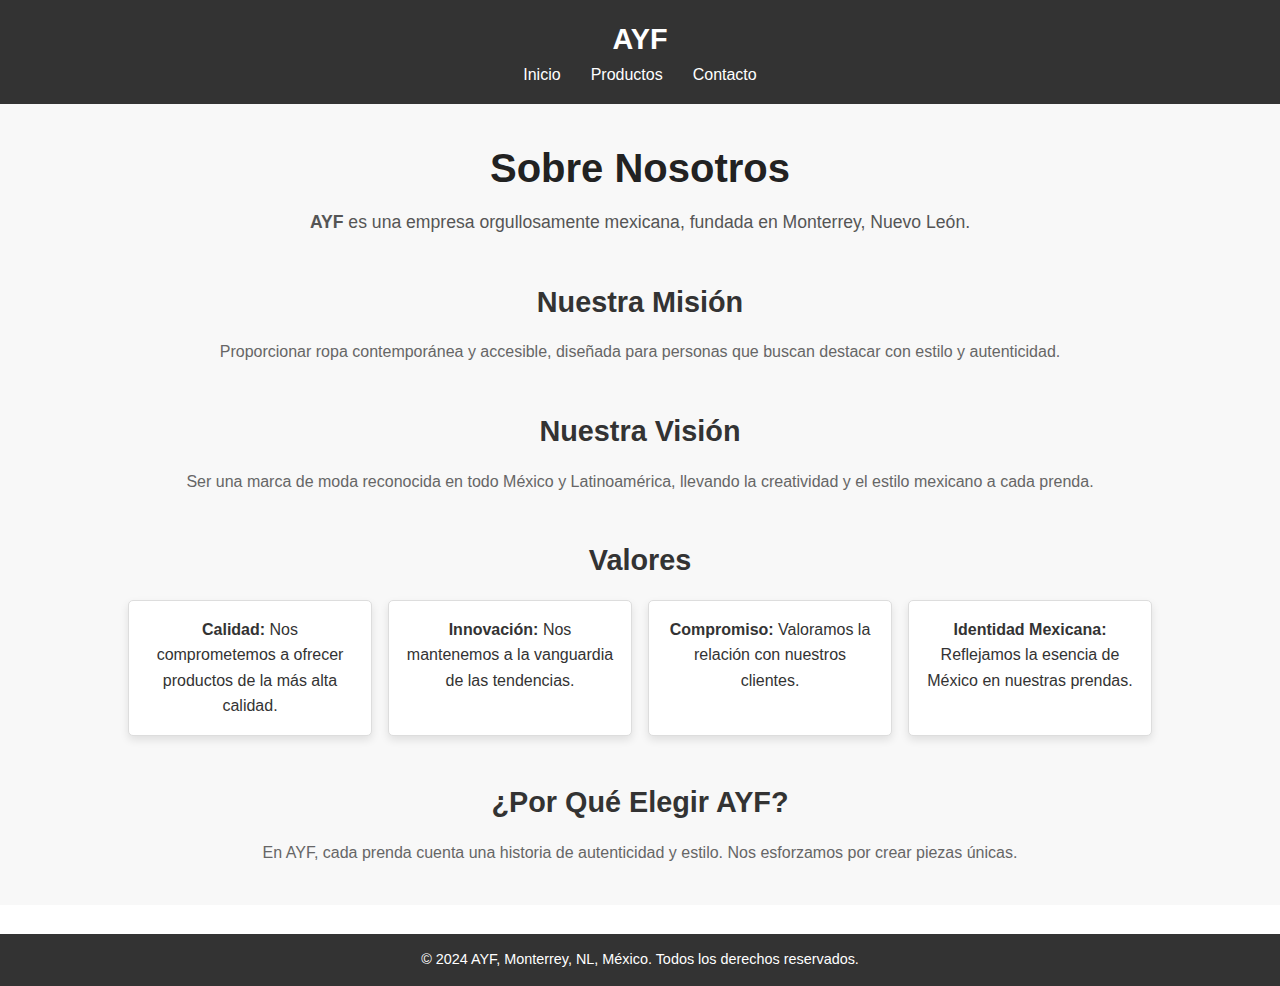
<file: AYF TIENDA/about.html>
<!DOCTYPE html>
<html lang="es">
<head>
    <meta charset="UTF-8">
    <meta name="viewport" content="width=device-width, initial-scale=1.0">
    <title>Sobre Nosotros - AYF</title>
    <link rel="stylesheet" href="style.css">
</head>
<body>
    <header>
        <h1>AYF</h1>
        <nav>
            <ul>
                <li><a href="index.html">Inicio</a></li>
                <li><a href="producto.html">Productos</a></li>
              <li><a href="contacto.html">Contacto</a></li>
            </ul>
        </nav>
    </header>

    <section id="about">
        <div class="about-header">
            <h2>Sobre Nosotros</h2>
            <p><strong>AYF</strong> es una empresa orgullosamente mexicana, fundada en Monterrey, Nuevo León.</p>
        </div>

        <div class="about-content">
            <h3>Nuestra Misión</h3>
            <p>Proporcionar ropa contemporánea y accesible, diseñada para personas que buscan destacar con estilo y autenticidad.</p>

            <h3>Nuestra Visión</h3>
            <p>Ser una marca de moda reconocida en todo México y Latinoamérica, llevando la creatividad y el estilo mexicano a cada prenda.</p>

            <h3>Valores</h3>
            <ul class="about-values">
                <li><strong>Calidad:</strong> Nos comprometemos a ofrecer productos de la más alta calidad.</li>
                <li><strong>Innovación:</strong> Nos mantenemos a la vanguardia de las tendencias.</li>
                <li><strong>Compromiso:</strong> Valoramos la relación con nuestros clientes.</li>
                <li><strong>Identidad Mexicana:</strong> Reflejamos la esencia de México en nuestras prendas.</li>
            </ul>

            <h3>¿Por Qué Elegir AYF?</h3>
            <p>En AYF, cada prenda cuenta una historia de autenticidad y estilo. Nos esforzamos por crear piezas únicas.</p>
        </div>
    </section>

    <footer>
        <p>© 2024 AYF, Monterrey, NL, México. Todos los derechos reservados.</p>
    </footer>
</body>
</html>
</file>
<file: AYF TIENDA/style.css>
/* Reset básico */
* {
    margin: 0;
    padding: 0;
    box-sizing: border-box;
}

body {
    font-family: Arial, sans-serif;
    line-height: 1.6;
}

header {
    background-color: #333;
    color: #fff;
    padding: 1em 0;
    text-align: center;
}

header nav ul {
    list-style-type: none;
}

header nav ul li {
    display: inline;
    margin: 0 10px;
}

header nav ul li a {
    color: #fff;
    text-decoration: none;
}

#hero {
    background: url('hero.jpg') no-repeat center center/cover;
    text-align: center;
    padding: 40px 4px;
    
}

#productos {
    display: flex;
    justify-content: space-around;
    margin: 20px;
}

.producto img {
    width: 200px;
    height: auto;
    border-radius: 8px;
    
    
}

footer {
    background-color: #333;
    color: #fff;
    text-align: center;
    padding: 1em 0;
}

/* Estilos para el carrito */
.cart-overlay {
    display: none;
    position: fixed;
    top: 0;
    left: 0;
    right: 0;
    bottom: 0;
    background: rgba(0, 0, 0, 0.8);
    justify-content: center;
    align-items: center;
}

.cart-content {
    background: #fff;
    padding: 20px;
    width: 300px;
    text-align: center;
}

.cart-content h2 {
    margin-bottom: 20px;
}

#cart-items {
    list-style-type: none;
}

#cart-items li {
    display: flex;
    justify-content: space-between;
    margin: 10px 0;
}

/* Estilos para el modal de detalles */
.modal-overlay {
    display: none;
    position: fixed;
    top: 0;
    left: 0;
    right: 0;
    bottom: 0;
    background: rgba(0, 0, 0, 0.8);
    justify-content: center;
    align-items: center;
}

.modal-content {
    background: #fff;
    padding: 20px;
    width: 300px;
    text-align: center;
}

/* Efecto de fade-in para las secciones */
@keyframes fadeIn {
    from { opacity: 0; }
    to { opacity: 1; }
}

section {
    animation: fadeIn 1s ease-in;
}

/* Estilos del menú de ropa */
.product-menu {
    display: flex;
    flex-wrap: wrap;
    justify-content: space-around;
    gap: 20px;
    margin-top: 20px;
}

.menu-item {
    text-align: center;
    width: 150px;
}

.menu-item img {
    width: 100%;
    height: auto;
    border-radius: 8px;
}

.menu-item p {
    font-weight: bold;
    margin: 10px 0 5px;
}

.menu-item span {
    color: #333;
    font-size: 1.1em;
}

/* Estilos generales */
body {
    font-family: Arial, sans-serif;
    line-height: 1.6;
    color: #333;
    margin: 0;
    padding: 0;
}

/* Encabezado */
header {
    background-color: #333;
    color: #fff;
    padding: 1em 0;
    text-align: center;
}

header h1 {
    margin: 0;
    font-size: 1.8em;
}

header nav ul {
    list-style-type: none;
    margin: 0;
    padding: 0;
    display: flex;
    justify-content: center;
}

header nav ul li {
    margin: 0 15px;
}

header nav ul li a {
    color: #fff;
    text-decoration: none;
    font-size: 1em;
}

header nav ul li a:hover {
    text-decoration: underline;
}

/* Sección Sobre Nosotros */
#about {
    padding: 2em 10%;
    background-color: #f8f8f8;
    text-align: center;
}

.about-header h2 {
    font-size: 2.5em;
    color: #222;
    margin-bottom: 0.2em;
}

.about-header p {
    font-size: 1.1em;
    color: #555;
    margin-bottom: 1.5em;
}

.about-content h3 {
    font-size: 1.8em;
    color: #333;
    margin-top: 1.5em;
    margin-bottom: 0.5em;
}

.about-content p {
    font-size: 1em;
    margin: 0.5em 0;
    color: #666;
}

/* Valores de la Empresa */
.about-values {
    list-style-type: none;
    padding: 0;
    display: grid;
    grid-template-columns: repeat(auto-fit, minmax(200px, 1fr));
    gap: 1em;
    margin-top: 1em;
}

.about-values li {
    background-color: #fff;
    border: 1px solid #ddd;
    padding: 1em;
    border-radius: 5px;
    box-shadow: 0 4px 8px rgba(0, 0, 0, 0.1);
    transition: transform 0.3s;
}

.about-values li:hover {
    transform: translateY(-5px);
}

/* Footer */
footer {
    background-color: #333;
    color: #fff;
    text-align: center;
    padding: 1em 0;
    font-size: 0.9em;
    margin-top: 2em;
}

/* Sección de Contacto */
#contact {
    text-align: center;
    padding: 2em 10%;
    background-color: #f8f8f8;
}

#contact h2 {
    font-size: 2.5em;
    color: #222;
    margin-bottom: 0.5em;
}

#contact p {
    font-size: 1.1em;
    color: #555;
    margin-bottom: 1.5em;
}

/* Redes Sociales */
.social-media {
    display: flex;
    flex-wrap: wrap;
    justify-content: center;
    gap: 1.5em;
}

.social-link {
    display: flex;
    align-items: center;
    text-decoration: none;
    color: #333;
    font-size: 1.2em;
    padding: 0.5em 1em;
    border: 1px solid #ddd;
    border-radius: 5px;
    transition: background-color 0.3s, transform 0.3s;
}

.social-link img {
    width: 24px;
    height: 24px;
    margin-right: 8px;
}

.social-link:hover {
    background-color: #333;
    color: #fff;
    transform: scale(1.05);
}

.whatsapp-link {
    background-color: #25d366;
    color: white;
}

.whatsapp-link:hover {
    background-color: #1ebe57;
}

/* Estilos para el Modal */
.modal-overlay {
    display: none;
    position: fixed;
    top: 0;
    left: 0;
    right: 0;
    bottom: 0;
    background: rgba(0, 0, 0, 0.8);
    justify-content: center;
    align-items: center;
}

.modal-content {
    position: relative;
    background: #fff;
    padding: 10px;
    max-width: 400px;
    width: 90%;
    text-align: center;
    border-radius: 8px;
}

#modal-image {
    width: 60%;
    height: auto;
    margin-bottom: 15px;
    border-radius: 8px;
}

#close-modal {
    position: absolute;
    top: 1.5px;
    right: 20px;
    font-size: 2em;
    cursor: pointer;
    color: #020202;
}

/* Estilos para el botón de "Agregar al carrito" */
#add-to-cart {
    background-color: #333;
    color: #fff;
    padding: 10px 20px;
    border: none;
    border-radius: 5px;
    cursor: pointer;
    font-size: 1em;
    margin-top: 10px;
}

#add-to-cart:hover {
    background-color: #555;
}

/* Estilos para el carrito */
#cart {
    display: none;
}

#cart-items {
    list-style-type: none;
    padding: 0;
}

#cart-items li {
    margin: 20px 10;
    display: flex;
    justify-content: space-between;
}

#explora{
    background-color: #333;
    color: #fff;
    padding: 10px 20px;
    border: none;
    border-radius: 5px;
    cursor: pointer;
    font-size: 1em;
    margin-top: 10px;
}

#titulo{
    display: flex;
      align-items: center;
      justify-content: center;
      height: 100px;
      font-size: 60px;
}
</file>
